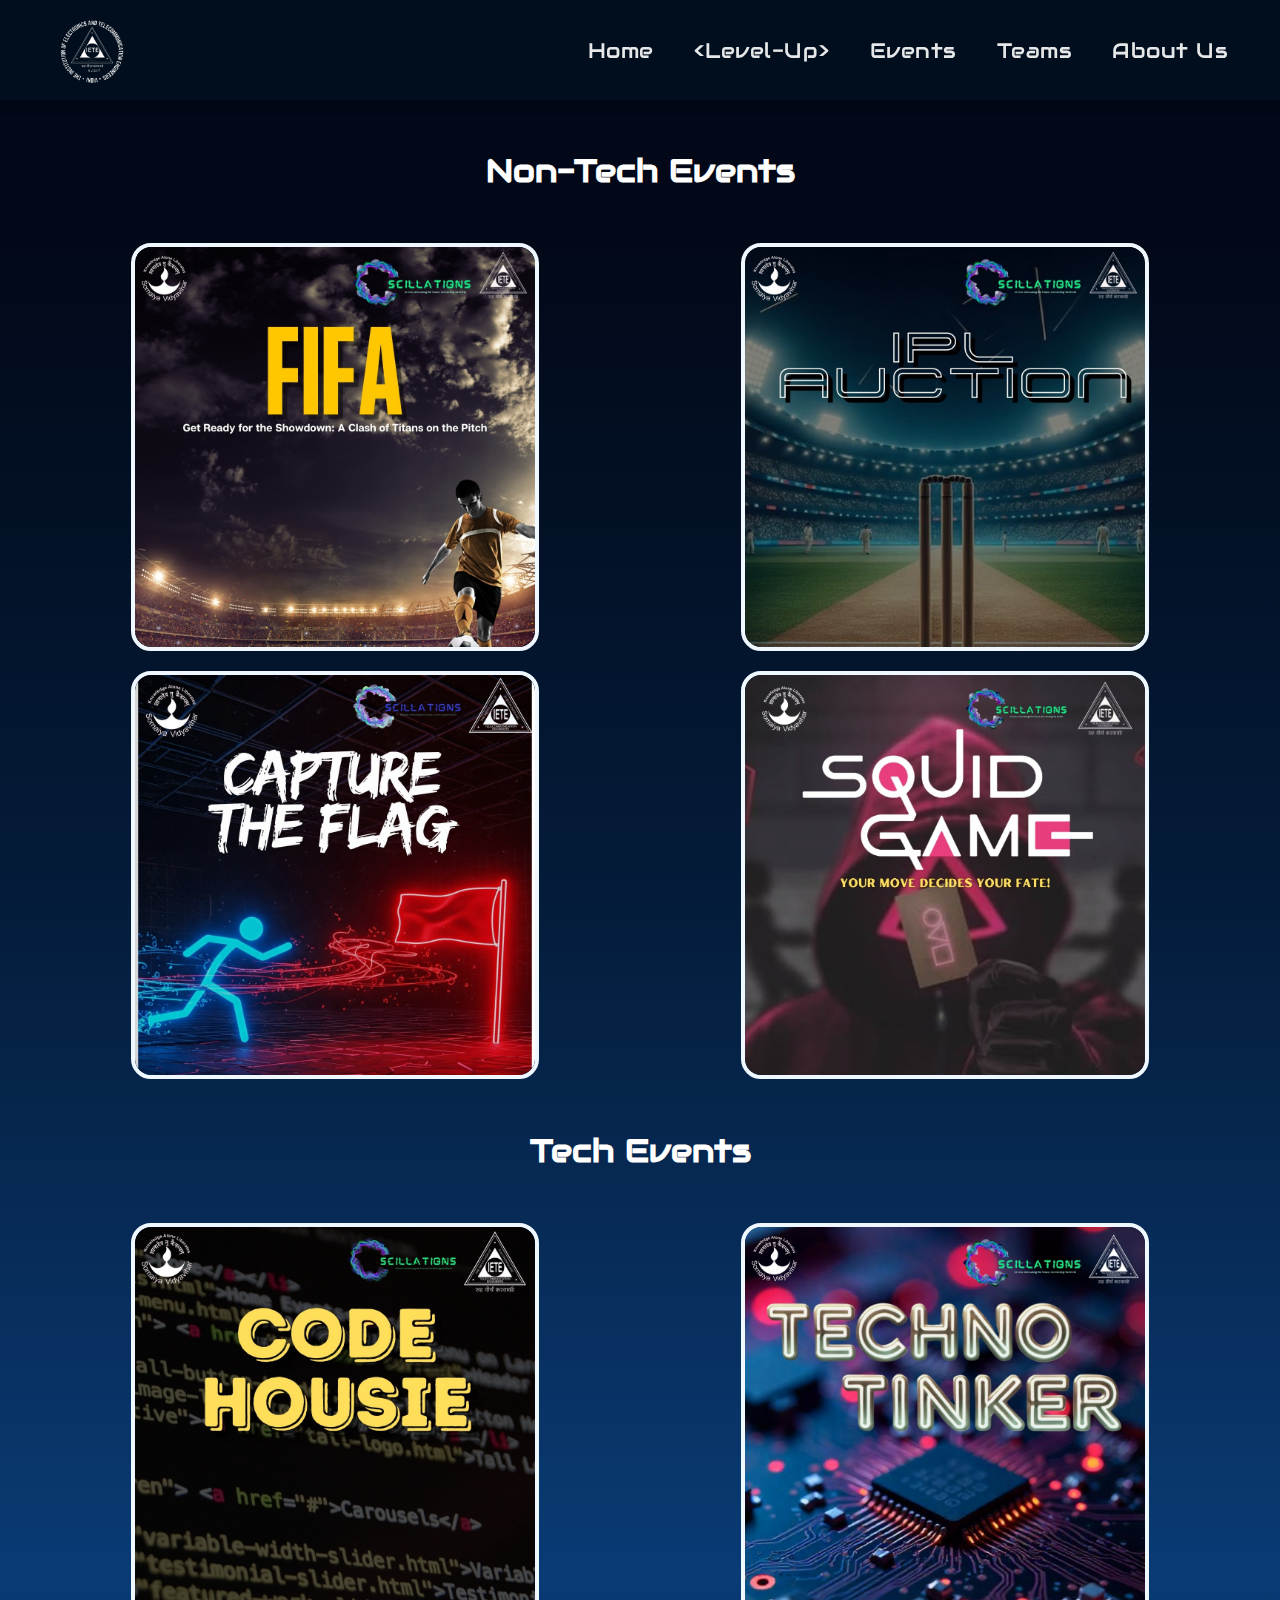
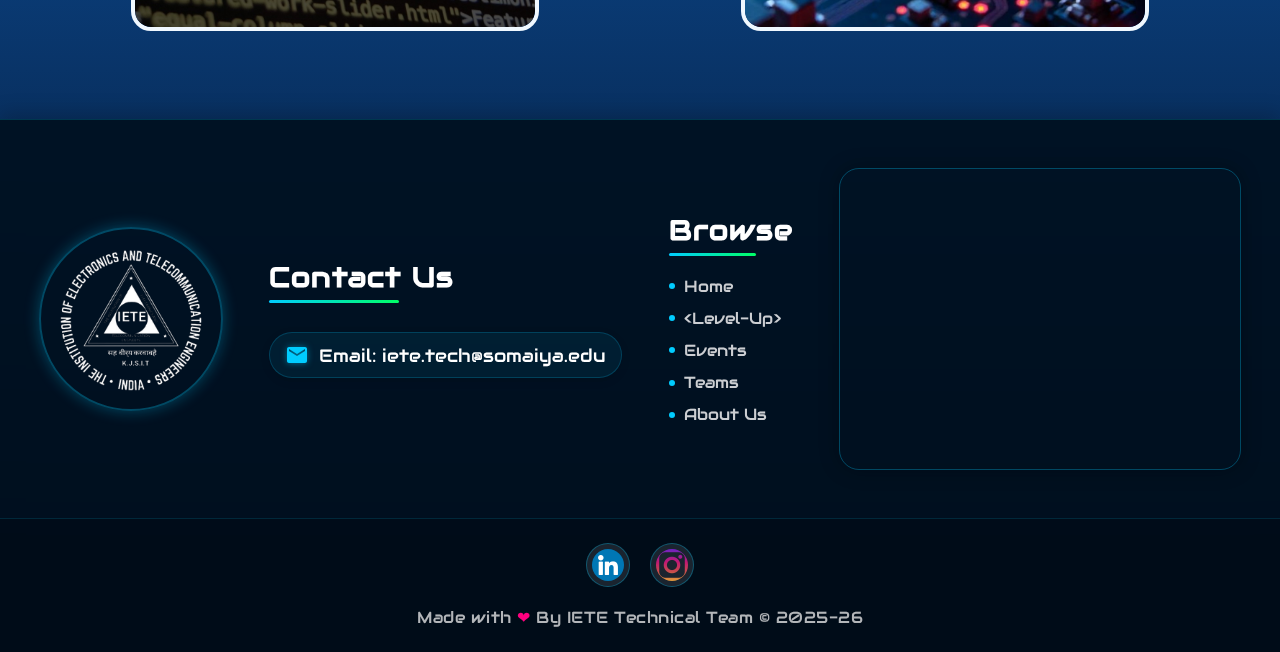
<file: events.html>
<!DOCTYPE html>
<html lang="en">

<head>
    <meta charset="UTF-8" />
    <meta name="viewport" content="width=device-width, initial-scale=1.0" />
    <title>IETE-KJSIT | Events</title>
    <link rel="apple-touch-icon" sizes="180x180" href="./assets/favicon/apple-touch-icon.png">
    <link rel="icon" type="image/png" sizes="32x32" href="./assets/favicon/favicon-32x32.png">
    <link rel="icon" type="image/png" sizes="16x16" href="./assets/favicon/favicon-16x16.png">
    <link rel="manifest" href="/site.webmanifest">

    <link rel="preconnect" href="https://fonts.googleapis.com" />
    <link rel="preconnect" href="https://fonts.gstatic.com" crossorigin />
    <link href="https://fonts.googleapis.com/css2?family=Audiowide&display=swap" rel="stylesheet" />
    <link href="https://cdn.jsdelivr.net/npm/bootstrap@5.3.2/dist/css/bootstrap.min.css" rel="stylesheet"
        integrity="sha384-8Vv5lJ+go6voGd+8Nzv0AIl48GpjKiqmPTGe2i5XzuH54pIq8U3X1U6dtbb4VYnp" crossorigin="anonymous" />
    <link rel="stylesheet" href="./css/events.css">     <!-- Home Page Stylesheet -->
    <link rel="stylesheet" href="./css/navbar.css">    <!-- Navbar Stylesheet -->
    <link rel="stylesheet" href="./css/footer.css">
</head>

<body>
    <nav class="navbar">
        <div class="nav-container">
          <a href="./index.html" class="nav-logo"><img src="./assets/logos/IETE-Logo.png" alt="logo"></a>
          <div class="hamburger" id="hamburger">
            <span class="line" id="line1"></span>
            <span class="line" id="line2"></span>
            <span class="line" id="line3"></span>
          </div>
          <ul class="nav-links" id="nav-links">
            <li><a href="./index.html">Home</a></li>
            <li><a href="./hackathon.html">&lt;Level-Up&gt;</a></li>
            <li><a href="./events.html">Events</a></li>
            <li><a href="./teams_2024-25.html">Teams</a></li>
            <li><a href="./about-us.html">About Us</a></li>
          </ul>
        </div>
    </nav>

    <section class="events">    
        <!-- Event Sections -->
        <h2>Non-Tech Events</h2>
        <div class="event-grid">
          <div class="event-card">
            <img src="./assets/Oscillations-events/FIFA.jpg" alt="FIFA" />
            <div class="event-info">
              <h3>FIFA</h3>
              <p>Time: 1.30pm onwards</p>
              <p>Date: 3rd & 4th April</p>
              <a
                href="https://docs.google.com/forms/d/e/1FAIpQLSdOE1Z0cnzEVHB99GQg6iV5Q76xBroyi-gMpzkOQdhFIbxW5A/viewform"
                target="_blank"
              >
                <button class="register-btn">Register</button>
              </a>
            </div>
          </div>
          <div class="event-card">
            <img src="./assets/Oscillations-events/Ipl-Auction.jpg" alt="IPL AUCTION" />
            <div class="event-info">
              <h3>IPL AUCTION</h3>
              <p>Time: 2pm onwards</p>
              <p>Date: 3rd April</p>
              <a
                href="https://docs.google.com/forms/d/e/1FAIpQLSdU4LeK9DnBT-eGvkjW9Uyh-H9Hd0qF0a0DHkXhi70bnIUxwQ/viewform"
                target="_blank"
              >
                <button class="register-btn">Register</button>
              </a>
            </div>
          </div>
          <div class="event-card">
            <img src="./assets/Oscillations-events/Capture-The-Flag.jpg" alt="CAPTURE THE FLAG" />
            <div class="event-info">
              <h3>CAPTURE THE FLAG</h3>
              <p>Time: 1.30pm onwards</p>
              <p>Date: 3rd & 4th April</p>
              <a
                href="https://docs.google.com/forms/d/e/1FAIpQLSeLHis81gFBYhDsMyNTRORGHBTPD1tl_QESftvAUQvAgw5b0w/viewform"
                target="_blank"
              >
                <button class="register-btn">Register</button>
              </a>
            </div>
          </div>
          <div class="event-card">
            <img src="./assets/Oscillations-events/Squid-Game.jpg" alt="SQUID GAMES" />
            <div class="event-info">
              <h3>SQUID GAMES</h3>
              <p>Time: 3pm onwards</p>
              <p>Date: 4th April</p>
              <a
                href="https://docs.google.com/forms/d/e/1FAIpQLSc_GnKLCl8ArQPTMDlzDF4EUcSiQJiUdZXFvxAsx8uOsOpR5w/viewform"
                target="_blank"
              >
                <button class="register-btn">Register</button>
              </a>
            </div>
          </div>
        </div>
  
        <h2>Tech Events</h2>
        <div class="event-grid tech-grid">
          <div class="event-card">
            <img src="./assets/Oscillations-events/Code-Housie.jpg" alt="CODE HOUSIE" />
            <div class="event-info">
              <h3>CODE-HOUSIE</h3>
              <p>Time: 1pm onwards</p>
              <p>Date: 4th April</p>
              <a
                href="https://docs.google.com/forms/d/e/1FAIpQLSdLIp3LDWJiSS0GoVrcn4MoAqaplsMCutzriqbpL6H_rGXCVQ/viewform"
                target="_blank"
              >
                <button class="register-btn">Register</button>
              </a>
            </div>
          </div>
          <div class="event-card">
            <img src="./assets/Oscillations-events/Techno-Tinker.jpg" alt="TECHNO TINKER" />
            <div class="event-info">
              <h3>TECHNO TINKER</h3>
              <p>Time: 1pm onwards</p>
              <p>Date: 3rd April</p>
              <a
                href="https://docs.google.com/forms/d/e/1FAIpQLSdhpC1tMUSZaH1nsEIeRfES43_9A0V7b-9c2VmxwK-kmspqzA/viewform"
                target="_blank"
              >
                <button class="register-btn">Register</button>
              </a>
            </div>
          </div>
          <!-- <div class="event-card">
            <img src="./images/BoB.png" alt="BATTLE OF BYTES" />
            <div class="event-info">
              <h3>BATTLE OF BYTES</h3>
              <p>Time: 11AM - 1PM</p>
              <p>Date: 14th Oct</p>
              <a
                href="https://docs.google.com/forms/d/e/1FAIpQLScMWoPMvmqF0GRuyHtp5E0GfseN_Mmk141RejVFHGQSWsJIHw/viewform"
                target="_blank"
              >
                <button class="register-btn">Register</button>
              </a>
            </div>
          </div> -->
          <!-- <div class="event-card">
            <img src="./images/Riddlling.png" alt="RIDDLING 101" />
            <div class="event-info">
              <h3>RIDDLING 101</h3>
              <p>Time: 11AM - 1PM</p>
              <p>Date: 15th Oct</p>
              <a
                href="https://docs.google.com/forms/d/e/1FAIpQLSeKcpNtjhtYsTKsmi10hRkri5eePg5AGT4ijvO0Qtzxvdy2hw/viewform"
                target="_blank"
              >
                <button class="register-btn">Register</button>
              </a>
            </div>
          </div> -->
        </div>
  
  
    </section>

    <div class="footer">
        <div class="footer-main">
            <img class="footer-item" alt="IETE Logo" src="./assets/logos/iete.png">
            <div class="contact-sec">
                <div class="contact-us">Contact Us</div>
                <div class="email">Email: iete.tech@somaiya.edu</div>
            </div>
            <div class="browse-sec">
                <div class="browse-title">Browse</div>
                <ul class="browse-links">
                    <li><a href="./index.html">Home</a></li>
                    <li><a href="./hackathon.html">&lt;Level-Up&gt;</a></li>
                    <li><a href="./events.html">Events</a></li>
                    <li><a href="./teams_2024-25.html">Teams</a></li>
                    <li><a href="./about-us.html">About Us</a></li>
                </ul>
            </div>
            <div class="map">
                <iframe
                    src="https://www.google.com/maps/embed?pb=!1m18!1m12!1m3!1d3771.401931723234!2d72.86850597520461!3d19.046057982152377!2m3!1f0!2f0!3f0!3m2!1i1024!2i768!4f13.1!3m3!1m2!1s0x3be7cf21727f6e19%3A0x473006136ad440dc!2sK.%20J.%20Somaiya%20Institute%20of%20Technology!5e0!3m2!1sen!2sin!4v1728640670544!5m2!1sen!2sin"
                    allowfullscreen="" loading="lazy"
                    referrerpolicy="no-referrer-when-downgrade"></iframe>
            </div>
        </div>
        <div class="footer-bottom">
            <div class="social-links">
                <a href="https://www.linkedin.com/company/iete-kjsieit/mycompany/" target="_blank">
                    <img src="./assets/linkedin.png" alt="LinkedIn">
                </a>
                <a href="https://www.instagram.com/iete_kjsit/" target="_blank">
                    <img src="./assets/instagram.png" alt="Instagram">
                </a>
            </div>
            <div class="copyright">
                Made with <span class="heart">&#10084;</span> By IETE Technical Team <span>&copy;</span> 2025-26
            </div>
        </div>
    </div>

    <script src="./js/events.js"></script>  <!-- Events Script -->
    <script src="./js/navbar.js"></script>  <!-- Navbar Script -->
</body>
</html>
</file>
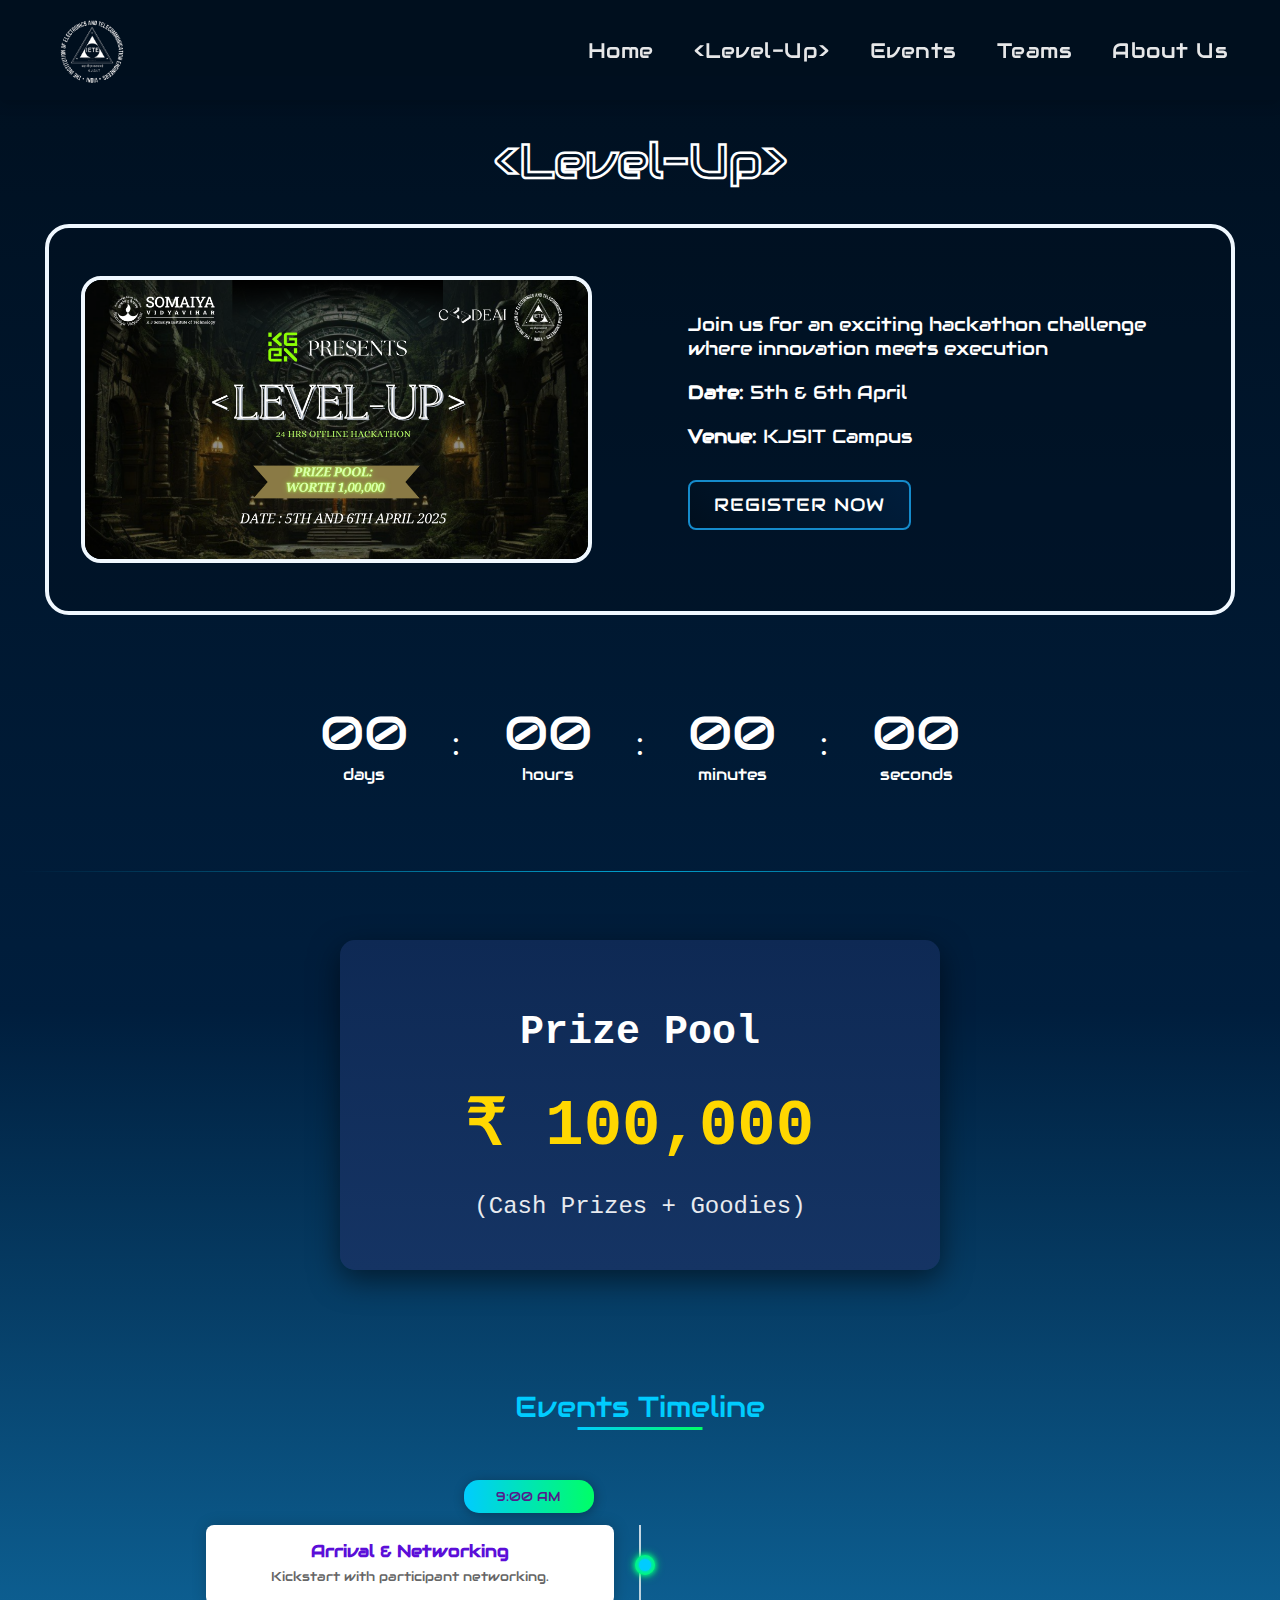
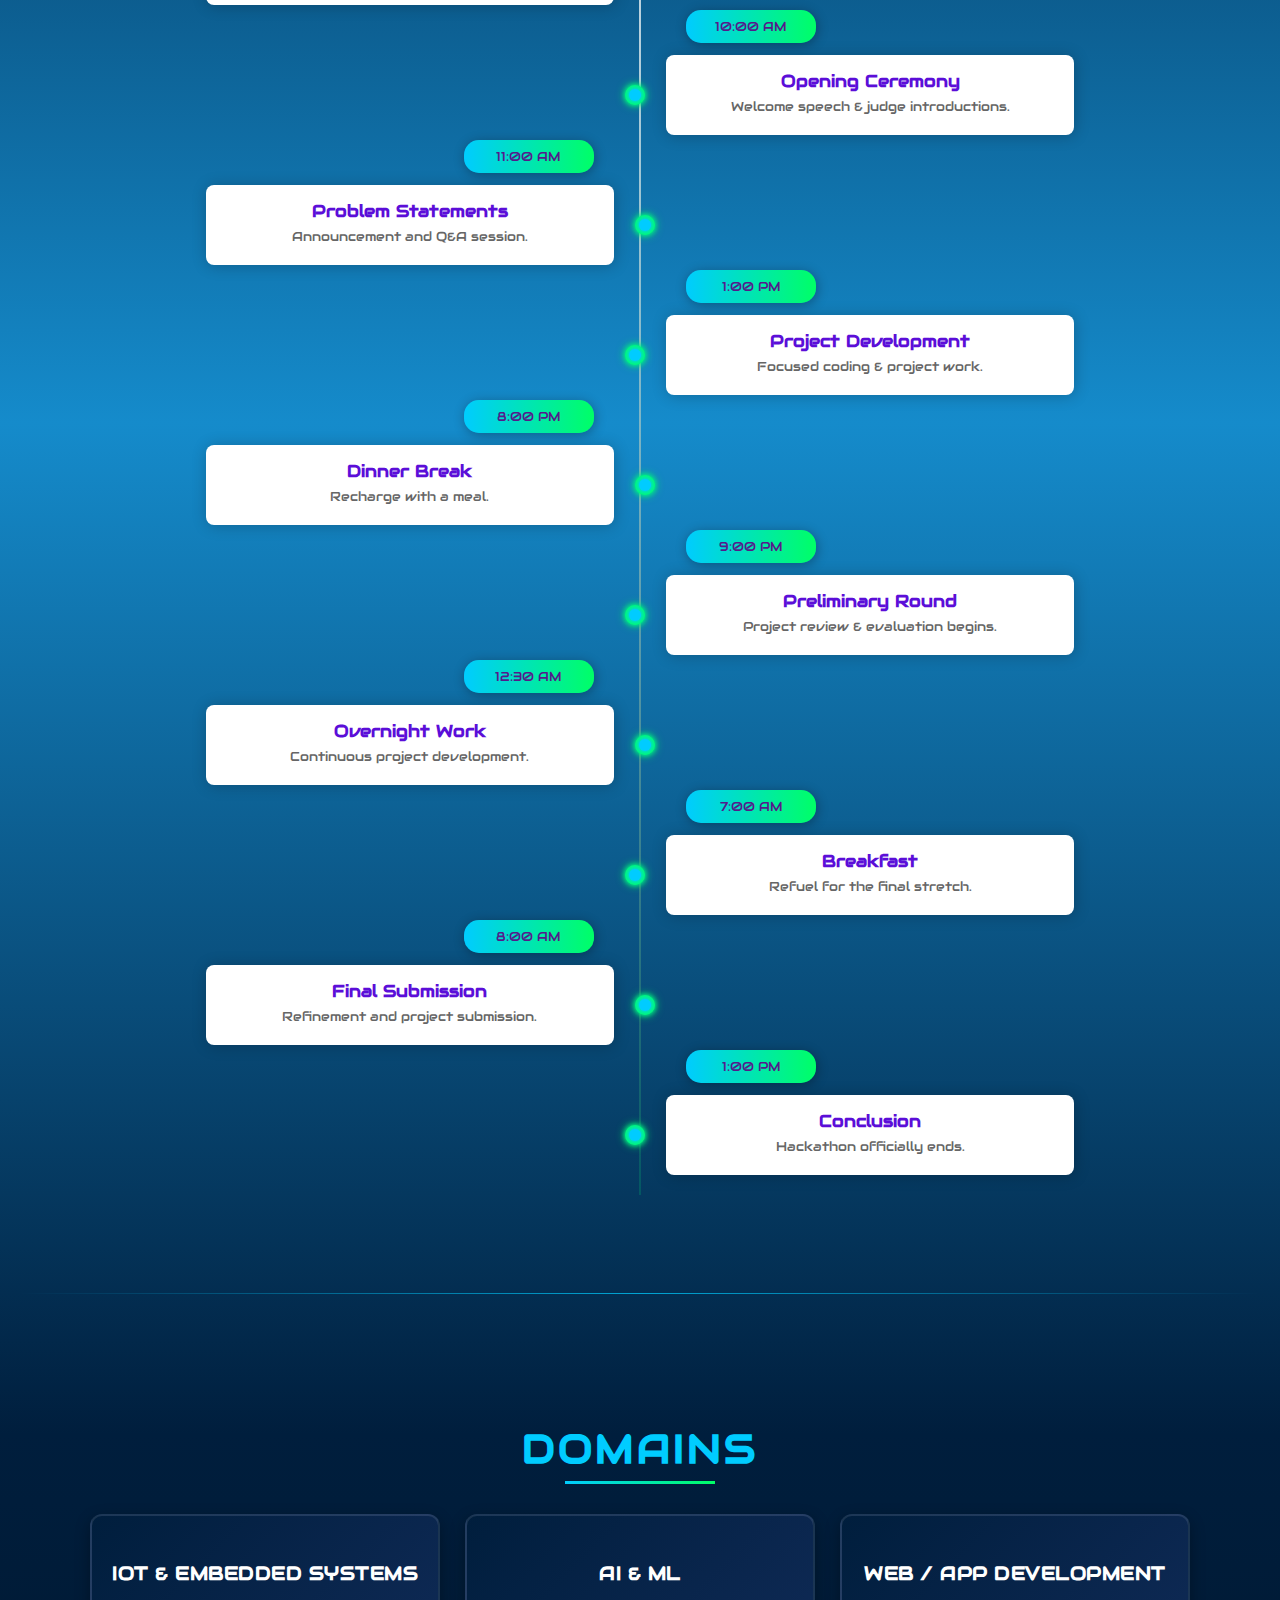
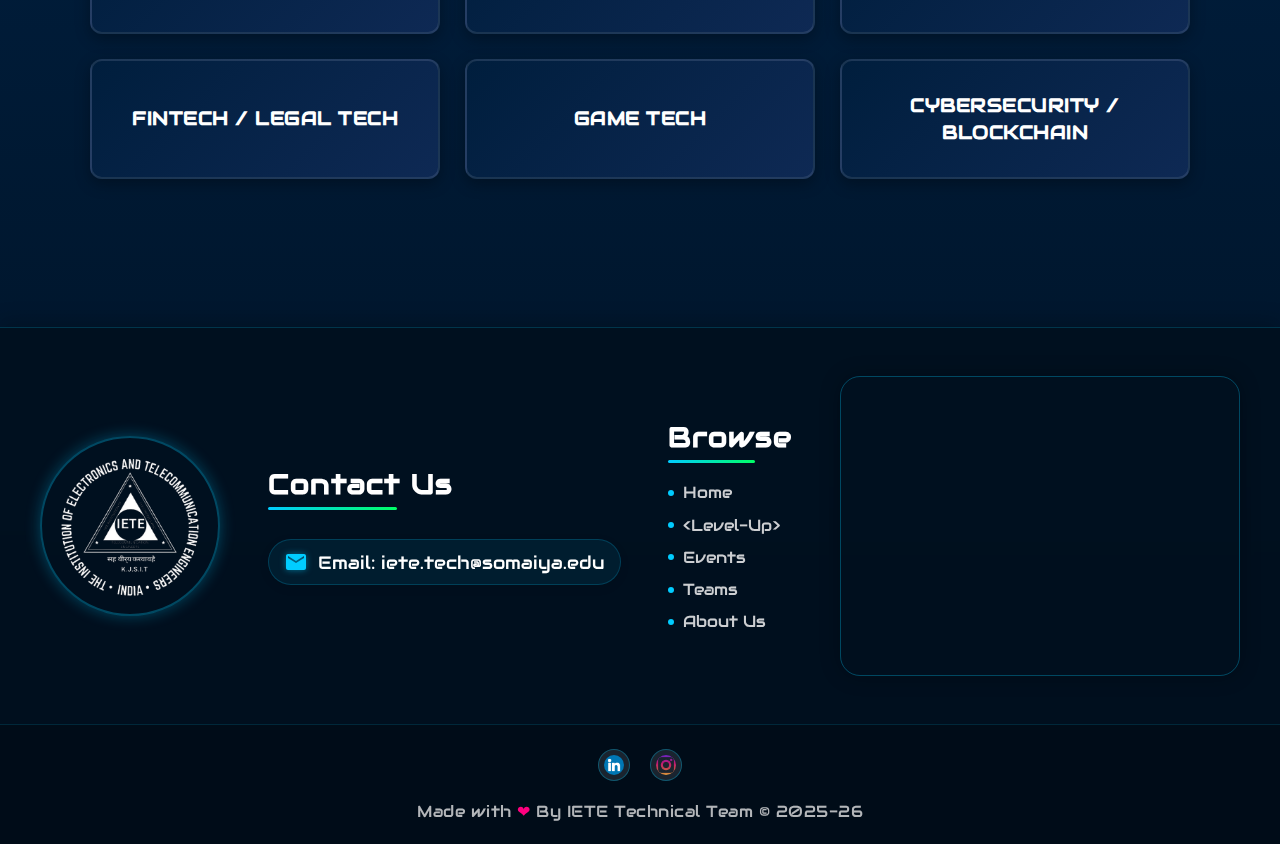
<file: hackathon.html>
<!DOCTYPE html>
<html lang="en">

<head>
    <meta charset="UTF-8" />
    <meta name="viewport" content="width=device-width, initial-scale=1.0" />
    <title>IETE-KJSIT | Level-Up</title>
    <link rel="apple-touch-icon" sizes="180x180" href="./assets/favicon/apple-touch-icon.png">
    <link rel="icon" type="image/png" sizes="32x32" href="./assets/favicon/favicon-32x32.png">
    <link rel="icon" type="image/png" sizes="16x16" href="./assets/favicon/favicon-16x16.png">
    <link rel="manifest" href="/site.webmanifest">

    <link rel="preconnect" href="https://fonts.googleapis.com" />
    <link rel="preconnect" href="https://fonts.gstatic.com" crossorigin />
    <link href="https://fonts.googleapis.com/css2?family=Audiowide&display=swap" rel="stylesheet" />
    <link href="https://cdn.jsdelivr.net/npm/bootstrap@5.3.2/dist/css/bootstrap.min.css" rel="stylesheet"
        integrity="sha384-8Vv5lJ+go6voGd+8Nzv0AIl48GpjKiqmPTGe2i5XzuH54pIq8U3X1U6dtbb4VYnp" crossorigin="anonymous" />
    <link rel="stylesheet" href="./css/hackathon.css">     <!-- Home Page Stylesheet -->
    <link rel="stylesheet" href="./css/navbar.css">    <!-- Navbar Stylesheet -->
    <link rel="stylesheet" href="./css/footer.css">
</head>

<body>
    <nav class="navbar">
        <div class="nav-container">
          <a href="./index.html" class="nav-logo"><img src="./assets/logos/IETE-Logo.png" alt="logo"></a>
          <div class="hamburger" id="hamburger">
            <span class="line" id="line1"></span>
            <span class="line" id="line2"></span>
            <span class="line" id="line3"></span>
          </div>
          <ul class="nav-links" id="nav-links">
            <li><a href="./index.html">Home</a></li>
            <li><a href="./hackathon.html">&lt;Level-Up&gt;</a></li>
            <li><a href="./events.html">Events</a></li>
            <li><a href="./teams_2024-25.html">Teams</a></li>
            <li><a href="./about-us.html">About Us</a></li>
          </ul>
        </div>
    </nav>

    <section class="events">
        <h1 class="title-box">&lt;Level-Up&gt;</h1>
    
    
        <!--Hackathon Section -->
        <section class="hackathon-section">
          <!-- <h2>Hackathon</h2> -->
          <div class="hackathon-grid">
            <div class="hackathon-card">
              <img src="./assets/hackathon.png" alt="Hackathon" />
            </div>
            <div class="hackathon-info">
              <p>Join us for an exciting hackathon challenge where innovation meets execution</p>
              <p><strong>Date:</strong> 5th & 6th April</p>
              <p><strong>Venue:</strong> KJSIT Campus</p>
              <div class="register-btn-container">
                <a href="https://forms.gle/5H5THDaWDXtRVS4f6" target="_blank" class="hackathon-link">
                  <button class="register-btn">Register Now</button>
                </a>
              </div>
            </div>
          </div>
        </section>
    
        <!-- Timer Section Begins -->
    
        <div class="timer-section">
          <div class="day-section">
            <div class="day-count count-section" id="remaining-days">00</div>
            <div class="timer-text text-section">days</div>
          </div>
          <div class="colon-section">:</div>
          <div class="hour-section">
            <div class="hour-count count-section" id="remaining-hours">00</div>
            <div class="timer-text text-section">hours</div>
          </div>
          <div class="colon-section">:</div>
          <div class="minute-section">
            <div class="minute-count count-section" id="remaining-minutes">00</div>
            <div class="timer-text text-section">minutes</div>
          </div>
          <div class="colon-section">:</div>
          <div class="second-section">
            <div class="second-count count-section" id="remaining-seconds">00</div>
            <div class="timer-text text-section">seconds</div>
          </div>
        </div>
    
        <hr>

        <div class="prize_container">
          <div class="prize_card">
              <!-- Trophy Icon -->
              <div class="prize_icon">
                  <i class="fas fa-trophy"></i>
              </div>
              <!-- Prize Title with Target Icon -->
              <div class="prize_title">
                  <span>Prize Pool</span>
              </div>
              <!-- Prize Amount -->
              <div class="prize_amount">
                  <span>₹ 100,000</span>
              </div>
              <!-- Description -->
              <p class="prize_desc">(Cash Prizes + Goodies)</p>
          </div>
        </div>
        
        <div id="event_timeline">
          <div class="timeline">
              <h3 class="head">Events Timeline</h3>
              <div class="container">
                  <ul>
                      <li class="zoom">
                          <h3 class="heading">Arrival & Networking</h3>
                          <p>Kickstart with participant networking.</p>
                          <span class="date">9:00 AM</span>
                          <span class="circle"></span>
                      </li>
                      <li class="zoom">
                          <h3 class="heading">Opening Ceremony</h3>
                          <p>Welcome speech & judge introductions.</p>
                          <span class="date">10:00 AM</span>
                          <span class="circle"></span>
                      </li>
                      <li class="zoom">
                          <h3 class="heading">Problem Statements</h3>
                          <p>Announcement and Q&A session.</p>
                          <span class="date">11:00 AM</span>
                          <span class="circle"></span>
                      </li>
                      <li id="space" class="zoom">
                          <h3 class="heading">Project Development</h3>
                          <p>Focused coding & project work.</p>
                          <span class="date">1:00 PM</span>
                          <span class="circle"></span>
                      </li>
                      <li class="zoom">
                          <h3 class="heading">Dinner Break</h3>
                          <p>Recharge with a meal.</p>
                          <span class="date">8:00 PM</span>
                          <span class="circle"></span>
                      </li>
                      <li class="zoom">
                          <h3 class="heading">Preliminary Round</h3>
                          <p>Project review & evaluation begins.</p>
                          <span class="date">9:00 PM</span>
                          <span class="circle"></span>
                      </li>
                      <li class="zoom">
                          <h3 class="heading">Overnight Work</h3>
                          <p>Continuous project development.</p>
                          <span class="date">12:30 AM</span>
                          <span class="circle"></span>
                      </li>
                      <li class="zoom">
                          <h3 class="heading">Breakfast</h3>
                          <p>Refuel for the final stretch.</p>
                          <span class="date">7:00 AM</span>
                          <span class="circle"></span>
                      </li>
                      <li class="zoom">
                        <h3 class="heading">Final Submission</h3>
                        <p>Refinement and project submission.</p>
                        <span class="date">8:00 AM</span>
                        <span class="circle"></span>
                    </li>
                    <li class="zoom">
                      <h3 class="heading">Conclusion</h3>
                      <p>Hackathon officially ends.</p>
                      <span class="date">1:00 PM</span>
                      <span class="circle"></span>
                  </li>
                  </ul>
              </div>
          </div>
        </div>
    
        <hr>
    
        <section class="domains">
          <h2>DOMAINS</h2>
          <div class="grid-container">
              <div class="domain-box"><span>IOT & Embedded Systems</span></div>
              <div class="domain-box"><span>AI & ML</span></div>
              <div class="domain-box"><span>WEB / APP Development</span></div>
              <div class="domain-box"><span>FINTECH / LEGAL TECH</span></div>
              <div class="domain-box"><span>GAME TECH</span></div>
              <div class="domain-box"><span>CYBERSECURITY / BLOCKCHAIN</span></div>
          </div>
      </section>
    

    
    
      </section>

      <div class="footer">
        <div class="footer-main">
            <img class="footer-item" alt="IETE Logo" src="./assets/logos/iete.png">
            <div class="contact-sec">
                <div class="contact-us">Contact Us</div>
                <div class="email">Email: iete.tech@somaiya.edu</div>
            </div>
            <div class="browse-sec">
                <div class="browse-title">Browse</div>
                <ul class="browse-links">
                    <li><a href="./index.html">Home</a></li>
                    <li><a href="./hackathon.html">&lt;Level-Up&gt;</a></li>
                    <li><a href="./events.html">Events</a></li>
                    <li><a href="./teams_2024-25.html">Teams</a></li>
                    <li><a href="./about-us.html">About Us</a></li>
                </ul>
            </div>
            <div class="map">
                <iframe
                    src="https://www.google.com/maps/embed?pb=!1m18!1m12!1m3!1d3771.401931723234!2d72.86850597520461!3d19.046057982152377!2m3!1f0!2f0!3f0!3m2!1i1024!2i768!4f13.1!3m3!1m2!1s0x3be7cf21727f6e19%3A0x473006136ad440dc!2sK.%20J.%20Somaiya%20Institute%20of%20Technology!5e0!3m2!1sen!2sin!4v1728640670544!5m2!1sen!2sin"
                    allowfullscreen="" loading="lazy"
                    referrerpolicy="no-referrer-when-downgrade"></iframe>
            </div>
        </div>
        <div class="footer-bottom">
            <div class="social-links">
                <a href="https://www.linkedin.com/company/iete-kjsieit/mycompany/" target="_blank">
                    <img src="./assets/linkedin.png" alt="LinkedIn">
                </a>
                <a href="https://www.instagram.com/iete_kjsit/" target="_blank">
                    <img src="./assets/instagram.png" alt="Instagram">
                </a>
            </div>
            <div class="copyright">
                Made with <span class="heart">&#10084;</span> By IETE Technical Team <span>&copy;</span> 2025-26
            </div>
        </div>
    </div>

    <script src="./js/timer.js"></script>  <!-- Timer Script -->
    <script src="./js/navbar.js"></script>  <!-- Navbar Script -->
</body>
</html>
</file>
<file: css/events.css>
@import url("https://fonts.googleapis.com/css2?family=Audiowide&display=swap");

body {
  font-family: "Audiowide", sans-serif;
  margin: 0;
  padding: 0;
  height: 100%;
  color: white;
  background: linear-gradient(
    180deg,
    #020817 10%,
    #041c3a 40%,
    #0a3b75 70%,
    #020817 100%
  );
  background-size: cover;
}

::-webkit-scrollbar {
  background: transparent;
  width: 0.3rem;
  height: 0.3rem;
}
::-webkit-scrollbar-thumb {
  background-color: #3c3f58;
}
::-webkit-scrollbar-thumb:hover {
  background-color: rgba(0, 0, 0, 0.3);
}

.events {
  text-align: center;
  padding: 1.25rem;
}

.events h1 {
  font-size: 3rem;
  margin-bottom: 0.6rem;
  margin-top: 0.6rem;
}

.events h2 {
  font-size: 2rem;
  margin-top: 1.9rem;
  margin-bottom: 1.25rem;
}

.title-box {
  color: transparent;
  -webkit-text-stroke: 1px white;
  transition: 0.5s;
}

.event-grid {
  display: grid;
  /* grid-template-columns: repeat(auto-fit, minmax(2, 1fr)); */
  grid-template-columns: repeat(auto-fit, minmax(25rem, 1fr));
  gap: 1.25rem;
  justify-items: center;
  padding: 1.25rem;
  margin-top: 2rem;
}

@media (min-width: 1320px) {
  .event-grid {
    grid-template-columns: repeat(3, 1fr); /* Creating a 3-column grid */
    grid-auto-flow: dense; /* Let grid items fill available spaces */
  }

  .event-card:nth-child(4) {
    grid-column: 2 / 3;
    grid-row: 2 / 3;
  }
}

@media (max-width: 1000px) {
  .event-grid {
    grid-template-columns: 1fr;
  }
}

@media (max-width: 768px) {
  .event-grid {
    grid-template-columns: 1fr;
  }
}

.event-card {
  position: relative;
  width: 25rem;
  height: 25rem;
  border-radius: 1.25rem;
  overflow: hidden;
  border: 0.3rem solid aliceblue;
  /* transition: transform 0.6s; */
  transition: transform 0.6s, box-shadow 0.6s, border-color 0.6s;
  transition: background 0.6s;
}
.event-card:hover {
  transform: translateY(-10px);
  border-color: #158bcb;
  background: linear-gradient(45deg, #000f1e, #001e3d);
  /* box-shadow: 0 15px 30px rgba(21, 139, 203, 0.5); */
}
.event-card img {
  width: 100%;
  height: 100%;
  object-fit: cover;
  border-radius: 1rem;
  transition: filter 0.6s;
}

.event-card:hover img {
  filter: blur(0.5rem);
}

.event-info {
  position: absolute;
  bottom: 0;
  width: 100%;
  height: 100%;
  display: flex;
  justify-content: center;
  align-items: center;
  flex-direction: column;
  transform: translateY(100%);
  opacity: 0;
  color: aliceblue;
  text-align: center;
  transition: transform 0.6s ease, opacity 0.6s ease;
}

.event-card:hover .event-info {
  transform: translateY(0);
  opacity: 1;
}

.event-info h3 {
  font-size: 1.4rem;
  margin-bottom: 0.6rem;
}

.event-info p {
  margin: 0.3rem 0;
}

.register-btn {
  font-family: "Audiowide", sans-serif;
  /* padding: 0.625rem 1.25rem;
  border: none;
  background-color: aliceblue;
  color: black;
  border-radius: 0.3125rem;
  cursor: pointer;
  font-size: 1rem; */
  margin-top: 1rem;
  padding: 0.75rem 1.5rem;
  border: 0.3rem solid #158bcb;
  background: linear-gradient(45deg, #000f1e, #001e3d);
  color: aliceblue;
  border-radius: 0.5rem;
  cursor: pointer;
  font-size: 1.1rem;
  letter-spacing: 1px;
  position: relative;
  overflow: hidden;
  transition: all 0.4s ease;
}
.register-btn::before {
  content: "";
  position: absolute;
  top: 0;
  left: 0;
  width: 0%;
  height: 100%;
  background-color: #158bcb;
  transition: all 0.4s ease;
  z-index: -1;
}
.register-btn:hover {
  /* background-color: rgb(185, 215, 250); */
  background-color: #158bcb;
  border-color: #001e3d;
  /* box-shadow: 0 7px 15px rgba(21, 139, 203, 0.4); */
  transform: translateY(-3px);
}
.register-btn:hover::before {
  width: 100%;
}
.register-btn:active {
  /* box-shadow: 0 3px 8px rgba(21, 139, 203, 0.4); */
  transform: translateY(0);
}

@media (max-width: 768px) {
  .event-grid {
    grid-template-columns: 1fr;
  }
}

@media (max-width: 500px) {
  .event-card {
    width: 18rem;
    height: 18rem;
  }

  .event-card img {
    border-radius: 0.75rem;
  }

  .event-info h3 {
    font-size: 1.2rem;
  }

  .register-btn {
    font-size: 0.875rem;
    padding: 0.5rem 1rem;
  }
}

@media (max-width: 380px) {
  .event-card {
    width: 15rem;
    height: 15rem;
  }

  .event-card img {
    border-radius: 0.65rem;
  }

  .event-info h3 {
    font-size: 1rem;
  }

  .register-btn {
    font-size: 0.8rem;
    padding: 0.4rem 0.8rem;
  }
}

.tech-grid {
  grid-template-columns: 1fr 1fr;
}

@media (max-width: 1000px) {
  .tech-grid {
    grid-template-columns: 1fr;
  }
}
</file>
<file: css/navbar.css>
.navbar {
  height: 5rem;
  position: sticky;
  top: 0;
  background-color: rgba(0, 15, 30, 0.85);
  backdrop-filter: blur(10px);
  -webkit-backdrop-filter: blur(10px);
  padding: 0.625rem 1.25rem;
  z-index: 1000;
  box-shadow: 0 4px 12px rgba(0, 0, 0, 0.15);
  transition: all 0.3s ease;
}

.navbar .nav-container {
  height: 5rem;
  display: flex;
  justify-content: space-between;
  align-items: center;
  max-width: 1400px;
  margin: 0 auto;
  padding: 0 1rem;
}

.navbar .nav-logo img {
  height: 5rem;
  width: 5rem;
  margin-top: 6px;
  margin-left: 1rem;
  cursor: pointer;
  transition: transform 0.3s ease;
}

.navbar .nav-logo img:hover {
  transform: scale(1.05);
}

.navbar .nav-links {
  list-style: none;
  display: flex;
  gap: 2.5rem;
  margin-right: 1rem;
}

.navbar .nav-links li {
  position: relative;
}

.navbar .nav-links li a {
  color: rgba(255, 255, 255, 0.9);
  text-decoration: none;
  font-size: 1.3rem;
  position: relative;
  display: inline-block;
  padding: 0.5rem 0;
  transition: all 0.3s ease;
  letter-spacing: 0.5px;
}

.navbar .nav-links li a:hover {
  color: #00CCFF;
  transform: translateY(-2px);
  text-shadow: 0 0 8px rgba(0, 204, 255, 0.5);
}

.nav-links a::after {
  content: '';
  position: absolute;
  left: 0;
  bottom: 0;
  width: 0;
  height: 2px;
  background: linear-gradient(90deg, #00CCFF, #00FF66);
  transition: width 0.4s ease;
  border-radius: 2px;
}

.nav-links a:hover::after {
  width: 100%;
}

.hamburger {
  display: none;
  cursor: pointer;
  color: #fff;
  background: transparent;
  border: none;
  padding: 0.5rem;
  z-index: 1001;
}

.line {
  display: block;
  width: 30px;
  height: 3px;
  background-color: white;
  margin: 6px auto;
  transition: all 0.3s ease;
  border-radius: 3px;
}

@media (max-width: 800px) {
  .navbar {
    padding: 0.5rem 1rem;
  }
  
  .nav-links {
    display: none !important;
    flex-direction: column;
    position: fixed;
    top: 0;
    right: -100%;
    background-color: rgba(0, 15, 30, 0.95);
    backdrop-filter: blur(10px);
    width: 100%;
    height: 100vh;
    padding: 6rem 2rem 2rem 2rem;
    text-align: center;
    gap: 2rem;
    transition: right 0.5s ease;
    align-items: center;
    justify-content: center;
  }

  .hamburger {
    display: block;
    position: relative;
    z-index: 1002;
  }

  .nav-links.active {
    display: flex !important;
    right: 0;
    box-shadow: -5px 0 15px rgba(0, 0, 0, 0.2);
  }

  .nav-links li a {
    font-size: 1.6rem;
    padding: 0.8rem 1.5rem;
    display: inline-block;
    border-radius: 30px;
  }
  
  .nav-links li a:hover {
    background: rgba(21, 139, 203, 0.1);
  }

  .nav-links a::after {
    display: none;
  }

  .nav-links.active + .hamburger #line1 {
    transform: rotate(45deg) translate(7px, 7px) !important;
  }

  .nav-links.active + .hamburger #line2 {
    opacity: 0 !important;
  }

  .nav-links.active + .hamburger #line3 {
    transform: rotate(-45deg) translate(7px, -7px) !important;
  }
  
  /* Animation for menu items */
  .nav-links li {
    opacity: 0;
    transform: translateY(20px);
    transition: all 0.4s ease;
  }
  
  .nav-links.active li {
    opacity: 1;
    transform: translateY(0);
    transition-delay: calc(0.1s * var(--i));
  }
}
</file>
<file: css/footer.css>
/* Modern Footer Styles */
.footer {
  width: 100%;
  position: relative;
  bottom: 0;
  background: rgba(0, 15, 30, 0.9);
  backdrop-filter: blur(10px);
  -webkit-backdrop-filter: blur(10px);
  color: #fff;
  margin-top: 3rem;
  border-top: 1px solid rgba(0, 204, 255, 0.2);
  box-shadow: 0 -5px 20px rgba(0, 0, 0, 0.2);
  display: flex;
  flex-direction: column;
}

.footer-main {
  display: flex;
  align-items: center;
  justify-content: space-evenly;
  gap: 40px;
  padding: 3rem 2rem 2rem;
}

.footer-bottom {
  display: flex;
  flex-direction: column;
  align-items: center;
  justify-content: center;
  padding: 1.5rem;
  border-top: 1px solid rgba(0, 204, 255, 0.15);
  margin-top: 1rem;
  background: rgba(0, 10, 20, 0.5);
}

.social-links {
  display: flex;
  gap: 20px;
  margin-bottom: 15px;
}

.social-links a {
  display: inline-block;
  transition: all 0.3s ease;
}

.social-links img {
  width: 32px;
  height: 32px;
  border-radius: 50%;
  padding: 5px;
  background: rgba(255, 255, 255, 0.1);
  border: 1px solid rgba(0, 204, 255, 0.3);
  transition: all 0.3s ease;
}

.social-links a:hover {
  transform: translateY(-5px);
}

.social-links a:hover img {
  background: rgba(0, 204, 255, 0.15);
  box-shadow: 0 0 15px rgba(0, 204, 255, 0.5);
}

.copyright {
  font-size: 16px;
  color: rgba(255, 255, 255, 0.7);
  text-align: center;
  font-weight: 300;
  letter-spacing: 0.5px;
}

.heart {
  color: #FF007F;
  display: inline-block;
  animation: heartbeat 1.5s infinite;
}

@keyframes heartbeat {
  0% {
    transform: scale(1);
  }
  25% {
    transform: scale(1.1);
  }
  50% {
    transform: scale(1);
  }
  75% {
    transform: scale(1.1);
  }
  100% {
    transform: scale(1);
  }
}

.footer-item {
  border-radius: 50%;
  width: 180px;
  height: 180px;
  object-fit: cover;
  transition: all 0.3s ease;
  border: 2px solid rgba(0, 204, 255, 0.3);
  box-shadow: 0 0 15px rgba(0, 204, 255, 0.3);
}

.footer-item:hover {
  transform: scale(1.05);
  border-color: rgba(0, 255, 102, 0.4);
  box-shadow: 0 0 20px rgba(0, 255, 102, 0.4);
}

.contact-sec {
  display: flex;
  flex-direction: column;
  align-items: flex-start;
  gap: 1.5rem;
}

.contact-us {
  font-size: 28px;
  font-weight: 600;
  color: white;
  position: relative;
  display: inline-block;
  margin-bottom: 0.5rem;
  letter-spacing: 1px;
}

.contact-us::after {
  content: '';
  position: absolute;
  width: 70%;
  height: 3px;
  background: linear-gradient(90deg, #00CCFF, #00FF66);
  bottom: -8px;
  left: 0;
  border-radius: 2px;
}

.email {
  font-size: 18px !important;
  font-weight: 300 !important;
  display: flex;
  align-items: center;
  transition: all 0.3s ease;
  background: rgba(0, 204, 255, 0.08);
  padding: 10px 15px;
  border-radius: 30px;
  border: 1px solid rgba(0, 204, 255, 0.2);
  margin-top: 5px;
  box-shadow: 0 3px 10px rgba(0, 0, 0, 0.1);
}

.email:before {
  content: '';
  display: inline-block;
  width: 24px;
  height: 24px;
  margin-right: 10px;
  background-size: contain;
  background-repeat: no-repeat;
  background-position: center;
  background-image: url('data:image/svg+xml;utf8,<svg xmlns="http://www.w3.org/2000/svg" viewBox="0 0 24 24" fill="%2300CCFF"><path d="M20 4H4c-1.1 0-1.99.9-1.99 2L2 18c0 1.1.9 2 2 2h16c1.1 0 2-.9 2-2V6c0-1.1-.9-2-2-2zm0 4l-8 5-8-5V6l8 5 8-5v2z"/></svg>');
  filter: drop-shadow(0 0 3px rgba(0, 204, 255, 0.5));
}

.email:hover {
  background: rgba(0, 204, 255, 0.15);
  transform: translateY(-3px);
  box-shadow: 0 5px 15px rgba(0, 0, 0, 0.15), 0 0 10px rgba(0, 204, 255, 0.2);
  color: white;
}

.browse-sec {
  display: flex;
  flex-direction: column;
  align-items: flex-start;
  gap: 1.2rem;
}

.browse-title {
  font-size: 28px;
  font-weight: 600;
  color: white;
  position: relative;
  display: inline-block;
  margin-bottom: 0.5rem;
  letter-spacing: 1px;
}

.browse-title::after {
  content: '';
  position: absolute;
  width: 70%;
  height: 3px;
  background: linear-gradient(90deg, #00CCFF, #00FF66);
  bottom: -8px;
  left: 0;
  border-radius: 2px;
}

.browse-links {
  list-style: none;
  padding: 0;
  margin: 0;
  display: flex;
  flex-direction: column;
  gap: 0.7rem;
}

.browse-links li {
  transition: all 0.3s ease;
}

.browse-links li a {
  color: rgba(255, 255, 255, 0.8);
  text-decoration: none;
  font-size: 16px;
  transition: all 0.3s ease;
  position: relative;
  padding-left: 15px;
}

.browse-links li a::before {
  content: '';
  position: absolute;
  left: 0;
  top: 50%;
  transform: translateY(-50%);
  width: 6px;
  height: 6px;
  background: #00CCFF;
  border-radius: 50%;
  transition: all 0.3s ease;
}

.browse-links li:hover {
  transform: translateX(5px);
}

.browse-links li:hover a {
  color: #00CCFF;
  text-shadow: 0 0 8px rgba(0, 204, 255, 0.5);
}

.browse-links li:hover a::before {
  background: #00FF66;
  box-shadow: 0 0 8px rgba(0, 255, 102, 0.7);
}

.map {
  display: flex;
  justify-content: center;
  align-items: center;
  position: relative;
}

iframe {
  height: 300px;
  width: 400px;
  border-radius: 20px;
  border: 1px solid rgba(0, 204, 255, 0.3) !important;
  box-shadow: 0 0 20px rgba(0, 0, 0, 0.3);
  transition: all 0.3s ease;
}

.map:hover iframe {
  box-shadow: 0 0 25px rgba(0, 204, 255, 0.2);
  transform: scale(1.02);
}

/* Legacy styles for backward compatibility */
#footer {
  width: 100%;
  position: relative;
  bottom: 0;
  background: rgba(0, 15, 30, 0.9);
  backdrop-filter: blur(10px);
  -webkit-backdrop-filter: blur(10px);
  border-top: 1px solid rgba(0, 204, 255, 0.2);
  box-shadow: 0 -5px 20px rgba(0, 0, 0, 0.2);
}

.f-info {
  display: flex;
  flex-direction: column;
  justify-content: center;
  align-items: center;
  padding: 1.5rem;
  gap: 15px;
}

.f-info-socials {
  display: flex;
  gap: 20px;
}

.f-info-socials img {
  width: 32px;
  height: 32px;
  border-radius: 50%;
  padding: 5px;
  background: rgba(255, 255, 255, 0.1);
  border: 1px solid rgba(0, 204, 255, 0.3);
  transition: all 0.3s ease;
}

.f-info-socials a:hover img {
  background: rgba(0, 204, 255, 0.15);
  box-shadow: 0 0 15px rgba(0, 204, 255, 0.5);
  transform: translateY(-5px);
}

.f-info-brand h3 {
  font-size: 16px;
  color: rgba(255, 255, 255, 0.7);
  text-align: center;
  font-weight: 300;
  letter-spacing: 0.5px;
}

/* Responsive Styles */
@media (max-width: 1100px) {
  .footer-main {
    flex-direction: column;
    text-align: center;
    padding: 2rem 1rem;
    gap: 30px;
  }

  .contact-sec, .browse-sec {
    align-items: center;
  }

  .email {
    padding: 8px 16px;
    justify-content: center;
  }

  .contact-us::after, .browse-title::after {
    left: 15%;
    width: 70%;
  }

  .browse-links {
    align-items: center;
  }

  .browse-links li a {
    padding-left: 0;
  }

  .browse-links li a::before {
    display: none;
  }

  iframe {
    height: 250px;
    width: 350px;
  }
}

@media (max-width: 600px) {
  .footer-item {
    height: 140px;
    width: 140px;
  }

  .contact-us, .browse-title {
    font-size: 24px;
  }

  .email, 
  .email a, 
  .browse-links li a {
    font-size: 16px !important;
  }

  .email {
    padding: 8px 12px;
  }

  iframe {
    height: 200px;
    width: 300px;
  }

  .contact-us::after, .browse-title::after {
    left: 20%;
    width: 60%;
  }
  
  .copyright {
    font-size: 14px;
  }
}
</file>
<file: css/hackathon.css>
@import url("https://fonts.googleapis.com/css2?family=Audiowide&display=swap");

body {
  font-family: "Audiowide", sans-serif;
  margin: 0;
  padding: 0;
  height: 100%;
  color: white;
  background: linear-gradient(
    0deg,
    #000f1e,
    #001e3d,
    #158bcb,
    #001e3d,
    #000f1e
  );
  background-size: cover;
}

::-webkit-scrollbar {
  background: transparent;
  width: 0.3rem;
  height: 0.3rem;
}
::-webkit-scrollbar-thumb {
  background-color: #3c3f58;
}
::-webkit-scrollbar-thumb:hover {
  background-color: rgba(0, 0, 0, 0.3);
}

.events {
  text-align: center;
  padding: 1.25rem;
}

.events h1 {
  font-size: 3rem;
  margin-bottom: 0.6rem;
  margin-top: 0.6rem;
}

.events h2 {
  font-size: 2rem;
  margin-top: 1.9rem;
  margin-bottom: 1.25rem;
}

.title-box {
  color: transparent;
  -webkit-text-stroke: 1px white;
  transition: 0.5s;
}

/*  */
/* Hackathon section as image dimensions are different */
/* Hackathon section styles */
.hackathon-section {
  margin: 2rem auto;
  padding: 2rem;
  border: 0.3rem solid aliceblue;
  border-radius: 1.5rem;
  max-width: 96%;
  animation: borderGlow 3s infinite alternate;
  background: rgba(0, 15, 30, 0.4);
}

@keyframes borderGlow {
  0% {
    border-color: aliceblue;
    box-shadow: 0 0 10px rgba(240, 248, 255, 0.5);
  }
  50% {
    border-color: #158bcb;
    box-shadow: 0 0 20px rgba(21, 139, 203, 0.7);
  }
  100% {
    border-color: #001e3d;
    box-shadow: 0 0 15px rgba(0, 30, 61, 0.6);
  }
}

.hackathon-grid {
  display: flex;
  /* justify-content: center; */
  align-items: center;
  gap: 6rem;
  margin: 1rem auto;
}

.hackathon-card {
  /* position: relative; */
  width: 50%;
  /* max-width: 40rem; */
  height: auto;
  aspect-ratio: 16/9; 
  border-radius: 1.25rem;
  overflow: hidden;
  border: 0.3rem solid aliceblue; 
  transition: transform 0.6s;
  margin: 0;
}

.hackathon-card img {
  width: 100%;
  height: 100%;
  object-fit: cover;
  object-position: center;
  border-radius: 0.8rem;
} 

.hackathon-info {
  /* width: 22rem; */
  width: 50%;
  color: white;
  text-align: left;
  display: flex;
  flex-direction: column;
  gap: 0.75rem;
}

.hackathon-info p {
  margin: 0.25rem 0;
  font-size: 1.2rem;
}

.register-btn-container {
  margin-top: 1rem;
}

.hackathon-link:visited {
    color: white;
}

.hackathon-info .register-btn {
  font-family: "Audiowide", sans-serif;
  padding: 0.75rem 1.5rem;
  border: 0.15rem solid #158bcb;
  background: linear-gradient(45deg, #000f1e, #001e3d);
  color: white;
  border-radius: 0.5rem;
  cursor: pointer;
  font-size: 1.1rem;
  letter-spacing: 1px;
  position: relative;
  overflow: hidden;
  transition: all 0.4s ease;
  width: fit-content;
  z-index: 1;
  text-transform: uppercase;
}

.hackathon-info .register-btn::before {
  content: "";
  position: absolute;
  top: 0;
  left: 0;
  width: 0%;
  height: 100%;
  background-color: #158bcb;
  transition: all 0.4s ease;
  z-index: -1;
}

.hackathon-info .register-btn:hover {
  transform: translateY(-3px);
  box-shadow: 0 7px 15px rgba(21, 139, 203, 0.4);
}

.hackathon-info .register-btn:hover::before {
  width: 100%;
}

.hackathon-info .register-btn:active {
  transform: translateY(0);
  box-shadow: 0 3px 8px rgba(21, 139, 203, 0.4);
}

/* Timer Section Style Starts */

.timer-section {
  width: 60%;
  height: 160px;
  margin: 3rem auto;
  display: flex;
  justify-content: center;
  align-items: center;
  /* border: 2px solid black; */
}

.timer-section > * {
  width: 160px;
  height: fit-content;
  padding: 32px 0px;
  /* border: 2px solid green; */
}

.colon-section {
  width: 24px;
  font-size: 2rem;
  border: none;
}

.count-section, .text-section {
  margin: auto;
  font-size: 1.2rem;
  text-align: center;
  /* border: 2px solid red; */
}

.count-section {
  font-size: 3rem;
}

.text-section {
  font-size: 1rem;
  margin-top: auto;
}

/* Timer Section Style Ends */

/* Horizontal Rule Styling */
hr {
  margin: 3rem 0; /* Add more vertical spacing around horizontal rules */
  border: 0;
  height: 1px;
  background-image: linear-gradient(to right, rgba(0, 204, 255, 0), rgba(0, 204, 255, 0.75), rgba(0, 204, 255, 0));
}

/* -----------Prize Styling----------- */
/* Prize Container */
.prize_container {
  display: flex;
  justify-content: center;
  align-items: center;
  padding: 20px;
  margin-top: 2rem; /* Add top margin for more space */
  margin-bottom: 3rem; /* Add bottom margin for more space */
}

/* Prize Card (Bigger & Responsive) */
.prize_card {
  background: linear-gradient(to bottom, #0e2954, #153464);
  padding: 50px 80px;
  border-radius: 15px;
  text-align: center;
  max-width: 600px;
  box-shadow: 0 10px 30px rgba(0, 0, 0, 0.5);
  color: white;
  font-family: 'Space Mono', monospace;
  width: 100%;
}

/* Large Trophy Icon */
.prize_icon {
  font-size: 5rem;
  color: #FFD700;
  margin-bottom: 20px;
}

/* Title Section with Target Icon */
.prize_title {
  display: flex;
  align-items: center;
  justify-content: center;
  font-size: 2.5rem;
  font-weight: bold;
}

.prize_title i {
  font-size: 2rem;
  margin-right: 15px;
  color: #FF4500;
}

/* Prize Amount */
.prize_amount {
  font-size: 4rem;
  font-weight: bold;
  color: #FFD700;
  margin: 30px 0;
}

/* Description */
.prize_desc {
  font-size: 1.5rem;
  opacity: 0.9;
}

/* Responsive Design */
@media (max-width: 768px) {
  .prize_card {
      padding: 40px;
      max-width: 90%;
  }
  .prize_icon {
      font-size: 4rem;
  }
  .prize_title {
      font-size: 2rem;
  }
  .prize_title i {
      font-size: 1.5rem;
  }
  .prize_amount {
      font-size: 3rem;
  }
  .prize_desc {
      font-size: 1.2rem;
  }
}

@media (max-width: 480px) {
  .prize_card {
      padding: 30px;
  }
  .prize_icon {
      font-size: 3rem;
  }
  .prize_title {
      font-size: 1.5rem;
  }
  .prize_title i {
      font-size: 1.2rem;
  }
  .prize_amount {
      font-size: 2.5rem;
  }
  .prize_desc {
      font-size: 1rem;
  }
}

/* Responsive Style Starts */

@media (max-width: 800px) {

  .title-box {
    font-size: 2rem;
    margin-bottom: 2rem !important;
  }

  .hackathon-section {
    width: 96vw;
    padding: 0;
    margin: auto;
  }

  .hackathon-grid {
    display: flex;
    flex-direction: column;
    padding: 32px 0px;
    gap: 2rem;
  }

  .hackathon-card {
    width: 80%;
    margin: auto;
  }

  .hackathon-info {
    width: 80%;
    text-align: justify;
    font-size: 1rem;
  }

  .hackathon-card > img {
    width: 100%;
  }

  .hackathon-info .register-btn {
    font-size: 0.8rem;
    padding: 0.5rem 1rem;
  }

  .register-btn-container {
    width: fit-content;
    margin: 16px auto;
  }

  .timer-section {
    width: 100%;
    margin: 2rem auto; /* Added proper vertical margins */
    height: fit-content;
  }

  .timer-section > * {
    padding: 12px 8px;
    border: none;
  }

  hr {
    margin: 2.5rem 0; /* Slightly reduced margin for mobile but still maintains good spacing */
  }

  .prize_container {
    margin-top: 1.5rem; /* Adjusted for mobile */
    margin-bottom: 2.5rem; /* Adjusted for mobile */
  }

  .count-section {
    font-size: 2rem;
  }

  .text-section {
    font-size: 0.75rem;
  }

  .colon-section {
    width: 16px;
    font-size: 1.8rem;
    padding: 0px;
  }

}

/* 

@media (max-width: 1200px) {
  .hackathon-section {
    max-width: 90%;
  }
}

@media (max-width: 1000px) {
  .hackathon-grid {
    flex-direction: column;
    gap: 2rem;
  }

  .hackathon-info {
    text-align: center;
    align-items: center;
  }
}

@media (max-width: 768px) {
  .hackathon-section {
    max-width: 95%;
    padding: 1.5rem;
  }

  .hackathon-card,
  .hackathon-info {
    width: 20rem;
  }

  .hackathon-card {
    height: 28rem;
  }
}

@media (max-width: 500px) {
  .hackathon-section {
    padding: 1rem;
  }

  .hackathon-grid {
    display: flex;
    justify-content: center;
    align-items: center;
    gap: 5rem; 
    margin: 1rem auto;
  }

  .hackathon-card,
  .hackathon-info {
    width: 16rem;
  }

  .hackathon-card {
    height: 24rem;
  }

  .hackathon-info h3 {
    font-size: 1.5rem;
  }

  .hackathon-info p {
    font-size: 1rem;
  }

  .hackathon-info .register-btn {
    font-size: 0.9rem;
    padding: 0.6rem 1.2rem;
  }
}






 */



 .event-grid {
  display: grid;
  /* grid-template-columns: repeat(auto-fit, minmax(2, 1fr)); */
  grid-template-columns: repeat(auto-fit, minmax(25rem, 1fr));
  gap: 1.25rem;
  justify-items: center;
  padding: 1.25rem;
  margin-top: 2rem;
}

@media (min-width: 1320px) {
  .event-grid {
    grid-template-columns: repeat(3, 1fr); /* Creating a 3-column grid */
    grid-auto-flow: dense; /* Let grid items fill available spaces */
  }

  .event-card:nth-child(4) {
    grid-column: 2 / 3;
    grid-row: 2 / 3;
  }
}

@media (max-width: 1000px) {
  .event-grid {
    grid-template-columns: 1fr;
  }
}

@media (max-width: 768px) {
  .event-grid {
    grid-template-columns: 1fr;
  }
}


.event-card {
  position: relative;
  width: 25rem;
  height: 25rem;
  border-radius: 1.25rem;
  overflow: hidden;
  border: 0.3rem solid aliceblue;
  transition: transform 0.6s;
}

.event-card img {
  width: 100%;
  height: 100%;
  object-fit: cover;
  border-radius: 1rem;
  transition: filter 0.6s;
}

.event-card:hover img {
  filter: blur(0.3rem);
}

.event-info {
  position: absolute;
  bottom: 0;
  width: 100%;
  height: 100%;
  display: flex;
  justify-content: center;
  align-items: center;
  flex-direction: column;
  transform: translateY(100%);
  opacity: 0;
  color: white;
  text-align: center;
  transition: transform 0.6s ease, opacity 0.6s ease;
}

.event-card:hover .event-info {
  transform: translateY(0);
  opacity: 1;
}

.event-info h3 {
  font-size: 1.4rem;
  margin-bottom: 0.6rem;
}

.event-info p {
  margin: 0.3rem 0;
}

.register-btn {
  padding: 0.625rem 1.25rem;
  border: none;
  background-color: aliceblue;
  color: black;
  border-radius: 0.3125rem;
  cursor: pointer;
  font-size: 1rem;
}

.register-btn:hover {
  background-color: rgb(185, 215, 250);
}

@media (max-width: 768px) {
  .event-grid {
    grid-template-columns: 1fr;
  }
}

@media (max-width: 500px) {
  .event-card {
    width: 18rem;
    height: 18rem;
  }

  .event-card img {
    border-radius: 0.75rem;
  }

  .event-info h3 {
    font-size: 1.2rem;
  }

  .register-btn {
    font-size: 0.875rem;
    padding: 0.5rem 1rem;
  }
}

@media (max-width: 380px) {
  .event-card {
    width: 15rem;
    height: 15rem;
  }

  .event-card img {
    border-radius: 0.65rem;
  }

  .event-info h3 {
    font-size: 1rem;
  }

  .register-btn {
    font-size: 0.8rem;
    padding: 0.4rem 0.8rem;
  }
}

/* NEW STYLING STARTS HERE */

* {
  margin: 0;
  padding: 0;
  box-sizing: border-box;
}

body {
  background: linear-gradient(0deg, #000f1e, #001e3d, #158bcb, #001e3d, #000f1e);
  background-size: cover;
  font-family: 'Audiowide', sans-serif;
  color: white;
  height: 100%;
  width: 100%;
}

.navbar {
  width: 100%;
  height: 100px !important;
}

::-webkit-scrollbar {
  background: transparent;
  width: 0.3rem;
  height: 0.3rem;
}

::-webkit-scrollbar-thumb {
  background-color: #3c3f58;
}

::-webkit-scrollbar-thumb:hover {
  background-color: rgba(0, 0, 0, 0.3);
}

.main {
  background: #000307;
  height: 80vh;
  width: 100%;
  display: flex;
  justify-content: center;
  align-items: center;
  position: relative;
}

.hero {
  height: 100%;
  width: 100%;
  display: flex;
  justify-content: center;
  align-items: center;
}

.main .hero img.ripplegui {
  width: 60vw;
  /* Scales for larger screens */
  max-width: 780px;
  /* Bigger size on large screens */
  height: auto;
  /* Maintain aspect ratio */
}

.gif-text {
  position: absolute;
  top: 50%;
  left: 50%;
  transform: translate(-50%, -50%);
  /* Center the text */
  width: 60%;
  /* Adjust width to be relative to ripplegui */
  height: auto;
  /* Maintain aspect ratio */
  max-width: 400px;
  /* Limit max size */
}

@media (max-width: 768px) {
  .main .hero img.ripplegui {
    width: 50vw;
    /* Adjust for smaller screens */
    max-width: 300px;
    /* Keep the GIF smaller for small screens */
  }

  .gif-text {
    width: 50%;
    /* Adjust text image for smaller screens */
    max-width: 150px;
    /* Prevent .gif-text from getting too large */
  }

  #space {
    margin-bottom: 24%;
  }
}

@media (max-width: 1300px) {
  .main .hero img.ripplegui {
    width: 60vw;
    /* Adjust for smaller screens */
    max-width: 780px;
    /* Keep the GIF smaller for small screens */
  }

  .gif-text {
    width: 30%;
    /* Adjust text image for smaller screens */
    max-width: 400px;
    /* Prevent .gif-text from getting too large */
  }
}

@media (max-width: 500px) {
  .main .hero img.ripplegui {
    width: 90vw;
    /* Adjust for smaller screens */
    max-width: 700px;
    /* Keep the GIF smaller for small screens */
  }

  .gif-text {
    width: 80%;
    /* Adjust text image for smaller screens */
    max-width: 150px;
    /* Prevent .gif-text from getting too large */
  }
}

/* Timeline Section */
.timeline {
  width: 100%;
  display: grid;
  place-items: center;
  padding: 50px 0;
}

.timeline .head {
  font-size: 29px;
  color: #00ccff;
  position: relative;
  margin-bottom: 100px;
  font-weight: 500;
}

.timeline .head::after {
  content: " ";
  color: #000307;
  position: absolute;
  width: 50%;
  height: 3px;
  left: 50%;
  bottom: -5px;
  transform: translateX(-50%);
  background-image: linear-gradient(to right,#00CCFF, #00FF66);
}

/* Timeline Items */
.container {
  width: 70%;
  margin: auto;
  position: relative;
}

.container ul {
  list-style: none;
}

.container ul::after {
  content: " ";
  position: absolute;
  width: 2px;
  height: 100%;
  left: 50%;
  top: 0;
  transform: translateX(-50%);
  background-image: linear-gradient(to bottom, rgba(255, 255, 255, 0.767), rgba(3, 97, 100, 0.747));
  z-index: 1; /* Ensure the line is visible behind circles */
}

.container ul li {
  width: 47%;
  padding: 15px 20px;
  background-color: #fff;
  border-radius: 8px;
  box-shadow: 1px 1px 15px rgba(0, 0, 0, 0.218);
  position: relative;
  margin-bottom: 50px; /* Increased from 30px for more consistent spacing */
}

.container ul li:nth-child(4) {
  margin-bottom: 50px; /* Consistent with other cards now */
}

.container ul li:last-child {
  margin-bottom: 20px; /* Less space at the bottom of the list */
}

.container ul li .circle {
  position: absolute;
  width: 20px;
  height: 20px;
  border-radius: 50%;
  background-color: #00ff66;
  top: 50%; /* Changed from 'top: 0' to center vertically */
  display: grid;
  place-items: center;
  box-shadow: 0px 0px 5px #00FF66, 0px 0px 10px #00FF66; /* Neon Glow */
  animation: pulseGlow 1.5s infinite alternate ease-in-out;
  transform: translateY(-50%); /* Added to ensure perfect vertical centering */
  transition: transform 0.3s ease, width 0.3s ease, height 0.3s ease;
  z-index: 2; /* Ensure the circles appear above the line */
}

.circle::after {
  content: ' ';
  width: 12px;
  height: 12px;
  background-color: #00ccff;
  border-radius: 50%;
  box-shadow: 0px 0px 5px #00CCFF, 0px 0px 10px #00CCFF; /* Inner Glow */
}

@keyframes pulseGlow {
    0% {
        box-shadow: 0px 0px 5px #00FF66, 0px 0px 10px #00FF66;
    }
    50% {
        box-shadow: 0px 0px 8px #00FF66, 0px 0px 15px #00FF66;
    }
    100% {
        box-shadow: 0px 0px 5px #00FF66, 0px 0px 10px #00FF66;
    }
}

/* Add spacing to the odd items (left side) */
.container ul li:nth-child(odd) {
  float: left;
  clear: right;
  margin-right: 15px; /* Add space to the right of the card */
}

/* Circle positioning for odd items */
.container ul li:nth-child(odd) .circle {
  right: -31px; /* Adjusted by 1px for perfect alignment */
  transform: translate(50%, -50%); /* Keep 50% horizontal translation to center on the line */
}

/* Date positioning for odd items */
.container ul li:nth-child(odd) .date {
  right: 20px;
}

/* Add spacing to the even items (right side) */
.container ul li:nth-child(even) {
  float: right;
  clear: left;
  margin-left: 15px; /* Add space to the left of the card */
}

/* Circle positioning for even items */
.container ul li:nth-child(even) .circle {
  left: -31px; /* Adjusted by 1px for perfect alignment */
  transform: translate(-50%, -50%); /* Keep -50% horizontal translation to center on the line */
}

.container ul li .date {
  position: absolute;
  width: 130px;
  height: 33px;
  background-image: linear-gradient(to right, #00CCFF, #00FF66);
  border-radius: 15px;
  top: -45px;
  display: grid;
  place-items: center;
  color: #551a8b;
  font-size: 13px;
  box-shadow: 1px 2px 12px rgba(0, 0, 0, 0.318);
}

.container ul li .heading {
  font-size: 17px;
  color: rgb(91, 14, 216);
  cursor: pointer;
}

ul li p {
  font-size: 13px;
  color: #666;
  line-height: 18px;
  margin: 6px 0 4px;
  cursor: pointer;
}

ul li a {
  font-size: 13px;
  text-decoration: none;
  color: rgb(18, 54, 214);
  transition: all 0.3s ease;
}

.zoom {
  transition: transform .2s;
  /* Animation */
}

.zoom:hover {
  transform: scale(1.1);
}

.zoom:hover .circle {
  display: none;
}

/* Responsive Timeline Styles */
@media only screen and (max-width: 798px) {
  .container {
    width: 70%;
    transform: translateX(20px);
  }

  .container ul::after {
    left: -40px;
    transform: none; /* Remove transform since position is absolute */
  }

  .container ul li {
    width: 100%;
    float: none;
    margin-bottom: 60px; /* Increased for more spacing */
    margin-left: 0; /* Reset any horizontal margins */
    margin-right: 0; /* Reset any horizontal margins */
    cursor: pointer;
  }

  .container ul li .circle {
    left: -40px;
    transform: translate(0, -50%); /* Align directly on the timeline */
    transition: transform 0.3s ease, width 0.3s ease, height 0.3s ease;
  }

  .container ul li:hover .container ul li {
    transform: translate(0, -50%) scale(1.2);
  }

  .container ul li .date {
    left: 20px;
  }

  .container ul li:nth-child(odd) {
    transform: translateX(0px);
    text-align: left;
    margin-right: 0; /* Reset margin */
  }

  .container ul li:nth-child(even) {
    transform: translateX(0px);
    margin-left: 0; /* Reset margin */
  }

  /* Reset specific positioning for circles in mobile view */
  .container ul li:nth-child(odd) .circle,
  .container ul li:nth-child(even) .circle {
    left: -40px;
    right: auto;
    transform: translate(0, -50%);
  }

  /* Keep last item spacing consistent */
  .container ul li:last-child {
    margin-bottom: 30px;
  }

  .ripplegui {
    height: 200px;
    width: 200px;
  }
}

@media only screen and (max-width: 550px) {
  .container {
    width: 80%;
  }

  .container ul::after {
    left: -20px;
    transform: none; /* Remove transform since position is absolute */
  }

  .container ul li {
    margin-bottom: 50px; /* Slightly less spacing on smaller screens */
  }

  .container ul li .circle {
    left: -20px;
    transform: translate(0, -50%); /* Align directly on the timeline */
  }

  /* Reset specific positioning for circles in mobile view */
  .container ul li:nth-child(odd) .circle,
  .container ul li:nth-child(even) .circle {
    left: -20px;
    right: auto;
    transform: translate(0, -50%);
  }
}

/* Applying CSS to sphere */
.tagcloud {
  display: inline-block;
  top: 100px;
  left: 32%;
  font-weight: bold;
  letter-spacing: 1px;
  font-family: 'Bebas Neue', cursive;
  font-size: 20px;
}

.tagcloud--item img {
  width: 50px;
  height: 50px;
  border-radius: 50%;
  transition: transform 0.3s ease;
}

.tagcloud--item img:hover {
  transform: scale(1.3);
}

.gif-container {
  position: relative;
  width: 100%;
  height: 400px;
  overflow: hidden;
}

.gif-container img {
  width: 90%;
  height: auto;
}

.event_timeline {
  position: relative;
  top: -40px;
}

/* sponsors */
@keyframes scroll {
  0% {
    transform: translateX(0);
  }

  100% {
    transform: translateX(calc(-250px * 7));
  }
}

/* -----------DOMAINS STYLING --------- */
/* General Styling */

/* Import a Space-Like Font */
@import url('https://fonts.googleapis.com/css2?family=Space+Mono&display=swap');

/* Domains Section */
.domains {
    padding: 50px 20px;
    text-align: center;
    margin-bottom: 30px;
}

/* Title */
.domains h2 {
    font-size: 2.5rem;
    letter-spacing: 3px;
    text-transform: uppercase;
    font-weight: 700;
    margin-bottom: 40px;
    color: #00CCFF;
    font-family: 'Audiowide', sans-serif;
    position: relative;
}

/* Title underline - matches the timeline heading style */
.domains h2::after {
    content: " ";
    position: absolute;
    width: 150px;
    height: 3px;
    left: 50%;
    bottom: -10px;
    transform: translateX(-50%);
    background-image: linear-gradient(to right, #00CCFF, #00FF66);
}

/* Grid Layout */
.grid-container {
    display: grid;
    grid-template-columns: repeat(3, 1fr);
    gap: 25px;
    max-width: 1100px;
    margin: auto;
}

/* Apply different animation delays to create a staggered effect */
.grid-container .domain-box:nth-child(1) {
    animation-delay: 0s;
}

.grid-container .domain-box:nth-child(2) {
    animation-delay: 0.5s;
}

.grid-container .domain-box:nth-child(3) {
    animation-delay: 1s;
}

.grid-container .domain-box:nth-child(4) {
    animation-delay: 1.5s;
}

.grid-container .domain-box:nth-child(5) {
    animation-delay: 2s;
}

.grid-container .domain-box:nth-child(6) {
    animation-delay: 2.5s;
}

/* Domain Box */
.domain-box {
    background: linear-gradient(135deg, #001e3d, #0e2954);
    padding: 25px 20px;
    font-size: 1.2rem;
    font-weight: 700;
    border-radius: 12px;
    text-transform: uppercase;
    text-align: center;
    font-family: 'Audiowide', sans-serif;
    transition: all 0.4s ease;
    border: 2px solid rgba(255, 255, 255, 0.1);
    box-shadow: 0 5px 15px rgba(0, 0, 0, 0.3);
    color: white;
    position: relative;
    overflow: hidden;
    z-index: 1;
    animation: domainPulse 3s infinite alternate;
    
    /* Perfect centering styles */
    display: flex;
    justify-content: center;
    align-items: center;
    min-height: 120px; /* Set a consistent height */
    line-height: 1.4; /* Improve line spacing for multi-line text */
    word-wrap: break-word; /* Ensure text wraps properly */
    padding: 20px; /* Consistent padding all around */
    letter-spacing: 0.5px; /* Slightly improve letter spacing for readability */
    hyphens: auto; /* Allow hyphenation for better text wrapping */
}

/* For domain names with many words that need to wrap */
.domain-box span {
    display: inline-block; /* Better text wrapping */
    width: 100%;
}

/* Pulse animation for domain boxes */
@keyframes domainPulse {
    0% {
        box-shadow: 0 5px 15px rgba(0, 0, 0, 0.3);
        border-color: rgba(255, 255, 255, 0.1);
    }
    100% {
        box-shadow: 0 5px 15px rgba(0, 0, 0, 0.3), 
                    0 0 8px rgba(0, 204, 255, 0.2);
        border-color: rgba(0, 204, 255, 0.2);
    }
}

/* Domain Box hover effect */
.domain-box:hover {
    transform: translateY(-7px);
    border-color: rgba(0, 204, 255, 0.5);
    box-shadow: 0 10px 25px rgba(0, 0, 0, 0.4), 
                0 0 15px rgba(0, 204, 255, 0.3);
    animation: none; /* Stop the pulse animation on hover */
}

/* Glow effect on hover */
.domain-box::before {
    content: '';
    position: absolute;
    top: 0;
    left: 0;
    width: 100%;
    height: 100%;
    background: linear-gradient(135deg, 
                rgba(0, 204, 255, 0.1) 0%,
                rgba(0, 255, 102, 0.05) 100%);
    opacity: 0;
    z-index: -1;
    transition: opacity 0.4s ease;
}

.domain-box:hover::before {
    opacity: 1;
}

/* Responsive Design */
@media (max-width: 1024px) {
    .grid-container {
        grid-template-columns: repeat(2, 1fr);
        gap: 20px;
        max-width: 700px;
    }
    
    .domain-box {
        padding: 20px 15px;
        font-size: 1.1rem;
        min-height: 100px; /* Slightly shorter on tablets */
    }
}

@media (max-width: 600px) {
    .grid-container {
        grid-template-columns: 1fr;
        max-width: 350px;
    }
    
    .domains h2 {
        font-size: 1.8rem;
    }
    
    .domain-box {
        padding: 18px 15px;
        font-size: 1rem;
        min-height: 90px; /* Slightly shorter on phones */
    }
}
</file>
